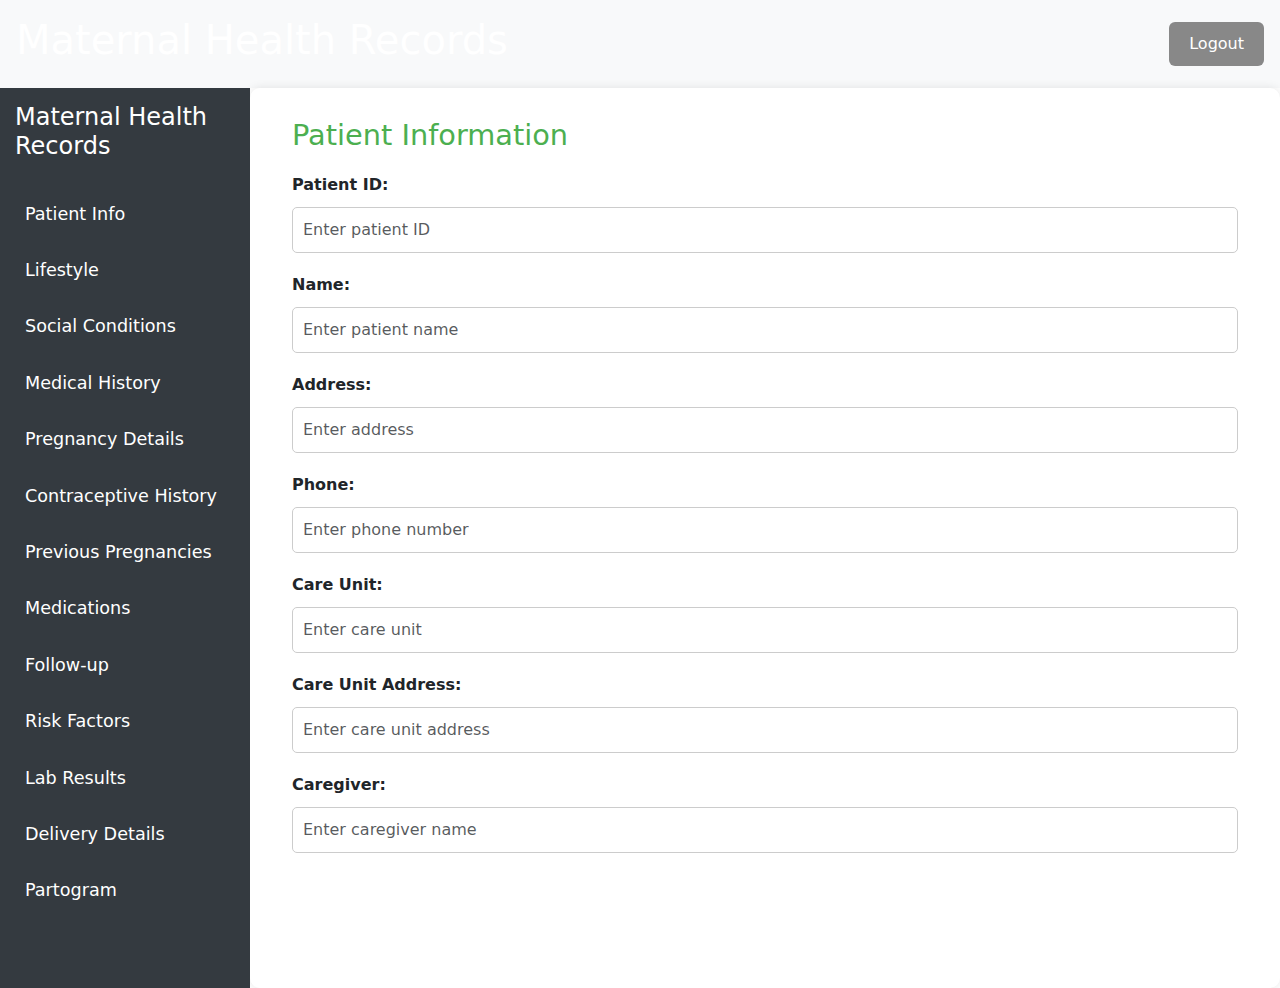
<file: index.html>
<!DOCTYPE html>
<html lang="en">
<head>
    <meta charset="UTF-8">
    <meta name="viewport" content="width=device-width, initial-scale=1.0">
    <title>Maternal Health Records</title>
    <link rel="stylesheet" href="css/styles.css">
    <link href="https://cdn.jsdelivr.net/npm/bootstrap@5.3.0/dist/css/bootstrap.min.css" rel="stylesheet">
</head>
<body>
    <!-- Header section with Logout -->
    <header class="d-flex justify-content-between align-items-center p-3 bg-light">
        <h1>Maternal Health Records</h1>
        <a href="login.html" class="btn btn-secondary">Logout</a>
    </header>

    <!-- Sidebar -->
    <nav id="sidebar" class="sidebar">
        <div class="sidebar-header">
            <h3>Maternal Health Records</h3>
        </div>
        <ul class="list-unstyled components">
            <li><a href="#" onclick="showSection('patient-info')">Patient Info</a></li>
            <li><a href="#" onclick="showSection('lifestyle')">Lifestyle</a></li>
            <li><a href="#" onclick="showSection('social-conditions')">Social Conditions</a></li>
            <li><a href="#" onclick="showSection('medical-history')">Medical History</a></li>
            <li><a href="#" onclick="showSection('pregnancy-details')">Pregnancy Details</a></li>
            <li><a href="#" onclick="showSection('contraceptive-history')">Contraceptive History</a></li>
            <li><a href="#" onclick="showSection('previous-pregnancies')">Previous Pregnancies</a></li>
            <li><a href="#" onclick="showSection('medications')">Medications</a></li>
            <li><a href="#" onclick="showSection('follow-up')">Follow-up</a></li>
            <li><a href="#" onclick="showSection('risk-factors')">Risk Factors</a></li>
            <li><a href="#" onclick="showSection('lab-results')">Lab Results</a></li>
            <li><a href="#" onclick="showSection('delivery-details')">Delivery Details</a></li>
            <li><a href="#" onclick="showSection('partogram')">Partogram</a></li>
        </ul>
    </nav>

    <!-- Main Content Area -->
    <div id="content">
        <div class="container">
            <!-- Patient Info Module -->
            <section id="patient-info" class="module-section">
                <h2>Patient Information</h2>
                <form>
                    <div class="form-group">
                        <label for="patientId">Patient ID:</label>
                        <input type="text" class="form-control" id="patientId" placeholder="Enter patient ID">
                    </div>
                    <div class="form-group">
                        <label for="name">Name:</label>
                        <input type="text" class="form-control" id="name" placeholder="Enter patient name">
                    </div>
                    <div class="form-group">
                        <label for="address">Address:</label>
                        <input type="text" class="form-control" id="address" placeholder="Enter address">
                    </div>
                    <div class="form-group">
                        <label for="phone">Phone:</label>
                        <input type="text" class="form-control" id="phone" placeholder="Enter phone number">
                    </div>
                    <div class="form-group">
                        <label for="careUnit">Care Unit:</label>
                        <input type="text" class="form-control" id="careUnit" placeholder="Enter care unit">
                    </div>
                    <div class="form-group">
                        <label for="careUnitAddress">Care Unit Address:</label>
                        <input type="text" class="form-control" id="careUnitAddress" placeholder="Enter care unit address">
                    </div>
                    <div class="form-group">
                        <label for="caregiver">Caregiver:</label>
                        <input type="text" class="form-control" id="caregiver" placeholder="Enter caregiver name">
                    </div>
                </form>
            </section>

            <!-- Lifestyle Module -->
            <section id="lifestyle" class="module-section" style="display:none;">
                <h2>Lifestyle</h2>
                <form>
                    <div class="form-group">
                        <label for="weight">Weight (kg):</label>
                        <input type="number" class="form-control" id="weight" placeholder="Enter weight">
                    </div>
                    <div class="form-group">
                        <label for="height">Height (cm):</label>
                        <input type="number" class="form-control" id="height" placeholder="Enter height">
                    </div>
                    <div class="form-group">
                        <label for="bmi">BMI:</label>
                        <input type="text" class="form-control" id="bmi" placeholder="Enter BMI">
                    </div>
                    <div class="form-group">
                        <label for="smoking">Smoking:</label>
                        <input type="checkbox" id="smoking">
                    </div>
                    <div class="form-group">
                        <label for="alcohol">Alcohol Consumption:</label>
                        <input type="text" class="form-control" id="alcohol" placeholder="Enter alcohol consumption">
                    </div>
                    <div class="form-group">
                        <label for="snus">Snus (Tobacco):</label>
                        <input type="text" class="form-control" id="snus" placeholder="Enter snus usage">
                    </div>
                    <div class="form-group">
                        <label for="physicalActivity">Physical Activity:</label>
                        <input type="text" class="form-control" id="physicalActivity" placeholder="Enter physical activity level">
                    </div>
                </form>
            </section>

            <!-- Social Conditions Module -->
            <section id="social-conditions" class="module-section" style="display:none;">
                <h2>Social Conditions</h2>
                <form>
                    <div class="form-group">
                        <label for="maritalStatus">Marital Status:</label>
                        <input type="text" class="form-control" id="maritalStatus" placeholder="Enter marital status">
                    </div>
                    <div class="form-group">
                        <label for="livingSituation">Living Situation:</label>
                        <input type="text" class="form-control" id="livingSituation" placeholder="Enter living situation">
                    </div>
                    <div class="form-group">
                        <label for="occupation">Occupation:</label>
                        <input type="text" class="form-control" id="occupation" placeholder="Enter occupation">
                    </div>
                    <div class="form-group">
                        <label for="familyHistory">Family History:</label>
                        <input type="text" class="form-control" id="familyHistory" placeholder="Enter family medical history">
                    </div>
                </form>
            </section>

            <!-- Medical History Module -->
            <section id="medical-history" class="module-section" style="display:none;">
                <h2>Medical History</h2>
                <form>
                    <div class="form-group">
                        <label for="currentPsychCondition">Current Psychological Condition:</label>
                        <input type="text" class="form-control" id="currentPsychCondition" placeholder="Enter condition">
                    </div>
                    <div class="form-group">
                        <label for="previousPsychCondition">Previous Psychological Condition:</label>
                        <input type="text" class="form-control" id="previousPsychCondition" placeholder="Enter condition">
                    </div>
                    <div class="form-group">
                        <label for="familyHistoryAnemia">Family History of Anemia:</label>
                        <input type="checkbox" id="familyHistoryAnemia">
                    </div>
                </form>
            </section>

            <!-- Pregnancy Details Module -->
            <section id="pregnancy-details" class="module-section" style="display:none;">
                <h2>Pregnancy Details</h2>
                <form>
                    <div class="form-group">
                        <label for="fetalHeartRate">Fetal Heart Rate:</label>
                        <input type="text" class="form-control" id="fetalHeartRate" placeholder="Enter fetal heart rate">
                    </div>
                    <div class="form-group">
                        <label for="amnioticFluid">Amniotic Fluid:</label>
                        <input type="text" class="form-control" id="amnioticFluid" placeholder="Enter amniotic fluid details">
                    </div>
                    <div class="form-group">
                        <label for="fetalMovements">Fetal Movements:</label>
                        <input type="text" class="form-control" id="fetalMovements" placeholder="Enter fetal movements">
                    </div>
                    <div class="form-group">
                        <label for="placentaPosition">Placenta Position:</label>
                        <input type="text" class="form-control" id="placentaPosition" placeholder="Enter placenta position">
                    </div>
                </form>
            </section>

            <!-- Contraceptive History Module -->
            <section id="contraceptive-history" class="module-section" style="display:none;">
                <h2>Contraceptive History</h2>
                <form>
                    <div class="form-group">
                        <label for="stoppedContraceptive">Stopped Contraceptive:</label>
                        <input type="checkbox" id="stoppedContraceptive">
                    </div>
                    <div class="form-group">
                        <label for="spiralRemoved">Spiral Removed:</label>
                        <input type="checkbox" id="spiralRemoved">
                    </div>
                </form>
            </section>

            <!-- Previous Pregnancies Module -->
            <section id="previous-pregnancies" class="module-section" style="display:none;">
                <h2>Previous Pregnancies</h2>
                <form>
                    <div class="form-group">
                        <label for="year">Year of Previous Pregnancy:</label>
                        <input type="number" class="form-control" id="year" placeholder="Enter year">
                    </div>
                    <div class="form-group">
                        <label for="vaginalDelivery">Vaginal Delivery:</label>
                        <input type="checkbox" id="vaginalDelivery">
                    </div>
                    <div class="form-group">
                        <label for="babyWeight">Baby Weight (kg):</label>
                        <input type="number" class="form-control" id="babyWeight" placeholder="Enter baby weight">
                    </div>
                    <div class="form-group">
                        <label for="babyLength">Baby Length (cm):</label>
                        <input type="number" class="form-control" id="babyLength" placeholder="Enter baby length">
                    </div>
                    <div class="form-group">
                        <label for="gender">Gender:</label>
                        <input type="text" class="form-control" id="gender" placeholder="Enter gender of baby">
                    </div>
                    <div class="form-group">
                        <label for="deliveryType">Delivery Type:</label>
                        <input type="text" class="form-control" id="deliveryType" placeholder="Enter delivery type">
                    </div>
                </form>
            </section>

            <!-- Medications Module -->
            <section id="medications" class="module-section" style="display:none;">
                <h2>Medications</h2>
                <form>
                    <div class="form-group">
                        <label for="medications">Medications:</label>
                        <input type="text" class="form-control" id="medications" placeholder="Enter medications">
                    </div>
                </form>
            </section>

            <!-- Follow-up Module -->
            <section id="follow-up" class="module-section" style="display:none;">
                <h2>Follow-up</h2>
                <form>
                    <div class="form-group">
                        <label for="followupDate">Follow-up Date:</label>
                        <input type="date" class="form-control" id="followupDate">
                    </div>
                    <div class="form-group">
                        <label for="midwifeNotes">Midwife Notes:</label>
                        <input type="text" class="form-control" id="midwifeNotes" placeholder="Enter midwife notes">
                    </div>
                    <div class="form-group">
                        <label for="bloodResults">Blood Results:</label>
                        <input type="text" class="form-control" id="bloodResults" placeholder="Enter blood results">
                    </div>
                    <div class="form-group">
                        <label for="ultrasoundDetails">Ultrasound Details:</label>
                        <input type="text" class="form-control" id="ultrasoundDetails" placeholder="Enter ultrasound details">
                    </div>
                </form>
            </section>

            <!-- Risk Factors Module -->
            <section id="risk-factors" class="module-section" style="display:none;">
                <h2>Risk Factors</h2>
                <form>
                    <div class="form-group">
                        <label for="smokingRisk">Smoking:</label>
                        <input type="checkbox" id="smokingRisk">
                    </div>
                    <div class="form-group">
                        <label for="alcoholRisk">Alcohol:</label>
                        <input type="text" class="form-control" id="alcoholRisk" placeholder="Enter alcohol risk">
                    </div>
                    <div class="form-group">
                        <label for="bloodPressure">Blood Pressure:</label>
                        <input type="text" class="form-control" id="bloodPressure" placeholder="Enter blood pressure">
                    </div>
                    <div class="form-group">
                        <label for="anemia">Anemia:</label>
                        <input type="checkbox" id="anemia">
                    </div>
                    <div class="form-group">
                        <label for="preEclampsia">Pre-eclampsia:</label>
                        <input type="checkbox" id="preEclampsia">
                    </div>
                </form>
            </section>

            <!-- Lab Results Module -->
            <section id="lab-results" class="module-section" style="display:none;">
                <h2>Lab Results</h2>
                <form>
                    <div class="form-group">
                        <label for="ferritin">Ferritin (ng/mL):</label>
                        <input type="number" class="form-control" id="ferritin" placeholder="Enter ferritin level">
                    </div>
                    <div class="form-group">
                        <label for="tsh">TSH (mIU/L):</label>
                        <input type="number" class="form-control" id="tsh" placeholder="Enter TSH level">
                    </div>
                    <div class="form-group">
                        <label for="freeThyroxine">Free Thyroxine (ng/dL):</label>
                        <input type="number" class="form-control" id="freeThyroxine" placeholder="Enter free thyroxine level">
                    </div>
                    <div class="form-group">
                        <label for="rhFactor">Rh Factor:</label>
                        <input type="text" class="form-control" id="rhFactor" placeholder="Enter Rh factor">
                    </div>
                    <div class="form-group">
                        <label for="rubellaImmunity">Rubella Immunity:</label>
                        <input type="text" class="form-control" id="rubellaImmunity" placeholder="Enter rubella immunity status">
                    </div>
                    <div class="form-group">
                        <label for="syphilis">Syphilis:</label>
                        <input type="text" class="form-control" id="syphilis" placeholder="Enter syphilis test result">
                    </div>
                </form>
            </section>

            <!-- Delivery Details Module -->
            <section id="delivery-details" class="module-section" style="display:none;">
                <h2>Delivery Details</h2>
                <form>
                    <div class="form-group">
                        <label for="deliveryType">Delivery Type:</label>
                        <input type="text" class="form-control" id="deliveryType" placeholder="Enter delivery type">
                    </div>
                    <div class="form-group">
                        <label for="birthDate">Birth Date:</label>
                        <input type="date" class="form-control" id="birthDate">
                    </div>
                    <div class="form-group">
                        <label for="birthTime">Birth Time:</label>
                        <input type="time" class="form-control" id="birthTime">
                    </div>
                    <div class="form-group">
                        <label for="gestationalWeek">Gestational Week:</label>
                        <input type="text" class="form-control" id="gestationalWeek" placeholder="Enter gestational week">
                    </div>
                    <div class="form-group">
                        <label for="birthWeight">Birth Weight (kg):</label>
                        <input type="number" class="form-control" id="birthWeight" placeholder="Enter birth weight">
                    </div>
                    <div class="form-group">
                        <label for="birthLength">Birth Length (cm):</label>
                        <input type="number" class="form-control" id="birthLength" placeholder="Enter birth length">
                    </div>
                    <div class="form-group">
                        <label for="headCircumference">Head Circumference (cm):</label>
                        <input type="number" class="form-control" id="headCircumference" placeholder="Enter head circumference">
                    </div>
                    <div class="form-group">
                        <label for="apgarScoreOneMinute">Apgar Score (1 Minute):</label>
                        <input type="number" class="form-control" id="apgarScoreOneMinute" placeholder="Enter Apgar score at 1 minute">
                    </div>
                    <div class="form-group">
                        <label for="apgarScoreFiveMinutes">Apgar Score (5 Minutes):</label>
                        <input type="number" class="form-control" id="apgarScoreFiveMinutes" placeholder="Enter Apgar score at 5 minutes">
                    </div>
                    <div class="form-group">
                        <label for="apgarScoreTenMinutes">Apgar Score (10 Minutes):</label>
                        <input type="number" class="form-control" id="apgarScoreTenMinutes" placeholder="Enter Apgar score at 10 minutes">
                    </div>
                </form>
            </section>

            <!-- Partogram Module -->
            <section id="partogram" class="module-section" style="display:none;">
                <h2>Partogram</h2>
                <form>
                    <div class="form-group">
                        <label for="time">Time:</label>
                        <input type="time" class="form-control" id="time">
                    </div>
                    <div class="form-group">
                        <label for="cervicalDilation">Cervical Dilation (cm):</label>
                        <input type="number" class="form-control" id="cervicalDilation" placeholder="Enter cervical dilation">
                    </div>
                    <div class="form-group">
                        <label for="fetalHeartRatePartogram">Fetal Heart Rate:</label>
                        <input type="text" class="form-control" id="fetalHeartRatePartogram" placeholder="Enter fetal heart rate">
                    </div>
                    <div class="form-group">
                        <label for="contractionsStrength">Contractions Strength:</label>
                        <input type="text" class="form-control" id="contractionsStrength" placeholder="Enter contractions strength">
                    </div>
                    <div class="form-group">
                        <label for="fetalHeadDescent">Fetal Head Descent:</label>
                        <input type="text" class="form-control" id="fetalHeadDescent" placeholder="Enter fetal head descent">
                    </div>
                </form>
            </section>

        </div>
    </div>

    <script>
        // JavaScript function to show only the clicked section
        function showSection(sectionId) {
            // Hide all sections
            var sections = document.querySelectorAll('.module-section');
            sections.forEach(function(section) {
                section.style.display = 'none';  // Hide all sections
            });

            // Show the selected section
            document.getElementById(sectionId).style.display = 'block';
        }

        // Show the first section by default
        document.addEventListener('DOMContentLoaded', function() {
            showSection('patient-info');  // Show Patient Info section by default
        });
    </script>

    <script src="js/crud.js"></script>
    <script src="js/scripts.js"></script>
    <script src="https://cdn.jsdelivr.net/npm/bootstrap@5.3.0/dist/js/bootstrap.bundle.min.js"></script>
    
</body>
</html>
</file>
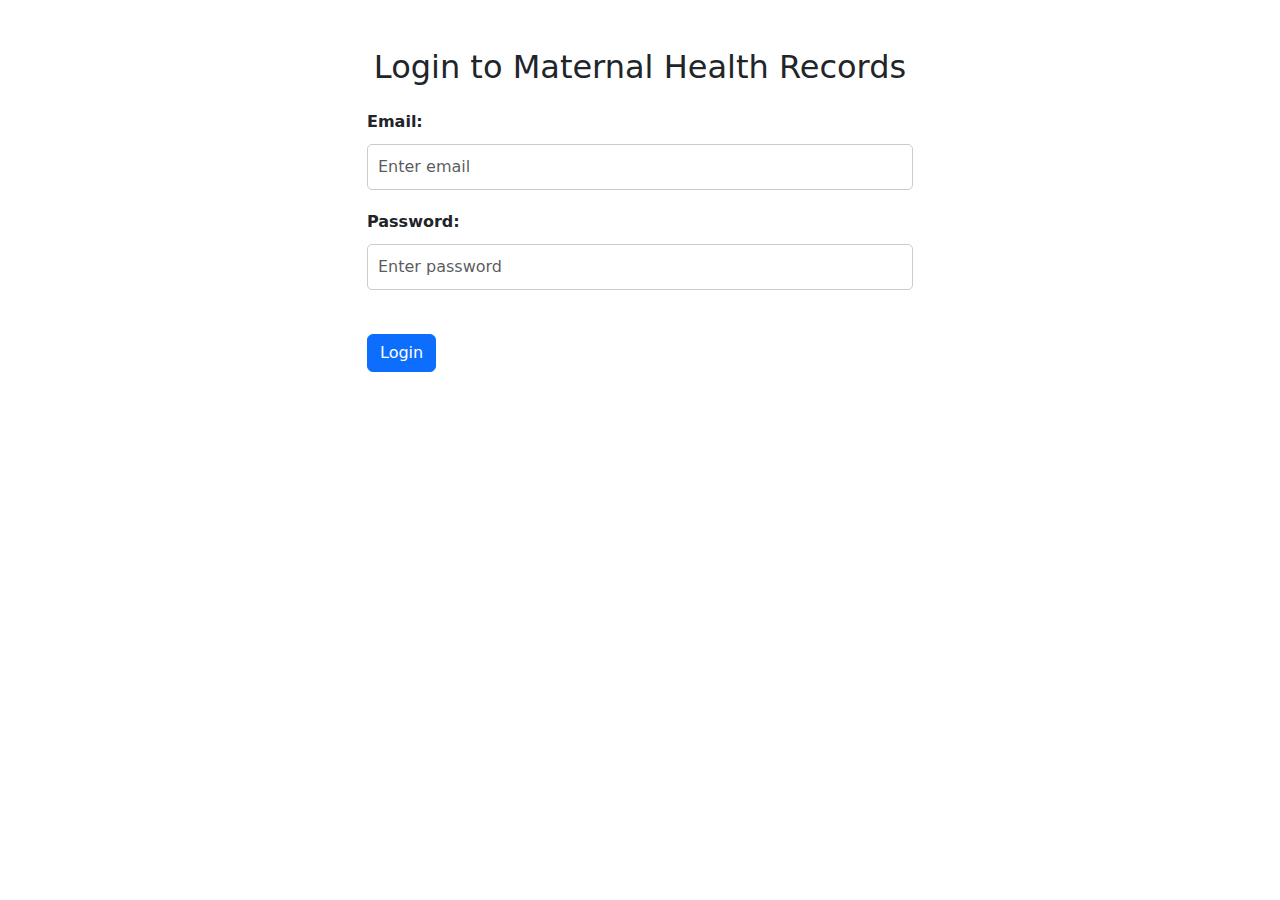
<file: login.html>
<!DOCTYPE html>
<html lang="en">
<head>
    <meta charset="UTF-8">
    <meta name="viewport" content="width=device-width, initial-scale=1.0">
    <title>Login - Maternal Health Records</title>
    <link rel="stylesheet" href="css/styles.css">
    <link href="https://cdn.jsdelivr.net/npm/bootstrap@5.3.0/dist/css/bootstrap.min.css" rel="stylesheet">
</head>
<body>
    <div class="container">
        <div class="row justify-content-center">
            <div class="col-md-6">
                <h2 class="text-center mt-5">Login to Maternal Health Records</h2>
                <form id="loginForm" class="mt-4">
                    <div class="form-group">
                        <label for="email">Email:</label>
                        <input type="email" class="form-control" id="email" placeholder="Enter email">
                    </div>
                    <div class="form-group mt-3">
                        <label for="password">Password:</label>
                        <input type="password" class="form-control" id="password" placeholder="Enter password">
                    </div>
                    <button type="submit" class="btn btn-primary btn-block mt-4">Login</button>
                    <div id="error-message" class="text-danger mt-3"></div>
                </form>
            </div>
        </div>
    </div>

    <script src="js/login.js"></script>
    <script src="https://cdn.jsdelivr.net/npm/bootstrap@5.3.0/dist/js/bootstrap.bundle.min.js"></script>
</body>
</html>
</file>
<file: css/styles.css>
/* General Styles */
body {
    font-family: 'Arial', sans-serif;
    background-color: #f8f9fa; /* Light background */
    margin: 0;
    padding: 0;
}

/* Header */
header {
    background-color: #4CAF50; /* Green color similar to NetDoc */
    color: white;
    padding: 15px;
    text-align: center;
    font-size: 1.5rem;
    font-weight: bold;
}

header .btn-secondary {
    background-color: #888888; /* Grey for the Logout button */
    border: none;
    padding: 10px 20px;
    color: white;
    font-size: 1rem;
}

header .btn-secondary:hover {
    background-color: #666666;
}

/* Sidebar */
#sidebar {
    background-color: #343a40; /* Dark grey */
    color: white;
    position: fixed;
    width: 250px;
    height: 100%;
    padding: 15px;
    overflow-y: auto;
}

#sidebar h3 {
    color: white;
    margin-bottom: 30px;
    font-size: 1.5rem;
}

#sidebar ul {
    list-style: none;
    padding: 0;
}

#sidebar ul li a {
    color: white;
    display: block;
    padding: 10px;
    margin-bottom: 10px;
    border-radius: 5px;
    text-decoration: none;
    font-size: 1.1rem;
}

#sidebar ul li a:hover {
    background-color: #4CAF50; /* Green hover effect */
    color: white;
}

/* Main Content Area */
#content {
    margin-left: 250px; /* Sidebar width */
    padding: 30px;
    background-color: white;
    border-radius: 10px;
    box-shadow: 0px 0px 10px rgba(0, 0, 0, 0.1);
    min-height: 100vh;
}

/* Section Titles */
.module-section h2 {
    font-size: 1.8rem;
    color: #4CAF50; /* Title Green */
    margin-bottom: 20px;
}

/* Forms and Input Fields */
.form-group input, .form-group select, .form-group textarea {
    width: 100%;
    padding: 10px;
    margin-bottom: 20px;
    border: 1px solid #ccc;
    border-radius: 5px;
    font-size: 1rem;
    box-sizing: border-box;
}

.form-group label {
    font-weight: bold;
    margin-bottom: 10px;
    display: block;
}

/* Button Styles */
.btn-primary {
    background-color: #4CAF50; /* Green for Save button */
    border: none;
    padding: 10px 20px;
    font-size: 1rem;
    border-radius: 5px;
    color: white;
    cursor: pointer;
}

.btn-primary:hover {
    background-color: #45a049;
}

.btn-appointments, .btn-view {
    background-color: #28a745; /* Green buttons for actions */
    color: white;
    padding: 10px 20px;
    border-radius: 5px;
    font-size: 0.9rem;
    text-decoration: none;
    cursor: pointer;
}

.btn-appointments:hover, .btn-view:hover {
    background-color: #218838;
}

/* Table Styling */
table.table {
    width: 100%;
    margin-top: 20px;
    border-collapse: collapse;
}

table.table thead {
    background-color: #4CAF50; /* Green header */
    color: white;
}

table.table th, table.table td {
    padding: 15px;
    text-align: left;
    border-bottom: 1px solid #ddd;
}

table.table td .btn {
    padding: 8px 15px;
    border-radius: 5px;
    font-size: 0.9rem;
    color: white;
}

.btn-warning {
    background-color: #f0ad4e;
}

.btn-danger {
    background-color: #d9534f;
}

/* Green Action Buttons */
.btn-success {
    background-color: #28a745;
    border: none;
    color: white;
    padding: 8px 15px;
    border-radius: 5px;
}

.btn-success:hover {
    background-color: #218838;
}

/* Media Queries for Responsive Design */
@media (max-width: 768px) {
    #sidebar {
        width: 100%;
        height: auto;
        position: relative;
    }

    #content {
        margin-left: 0;
    }
}
</file>
